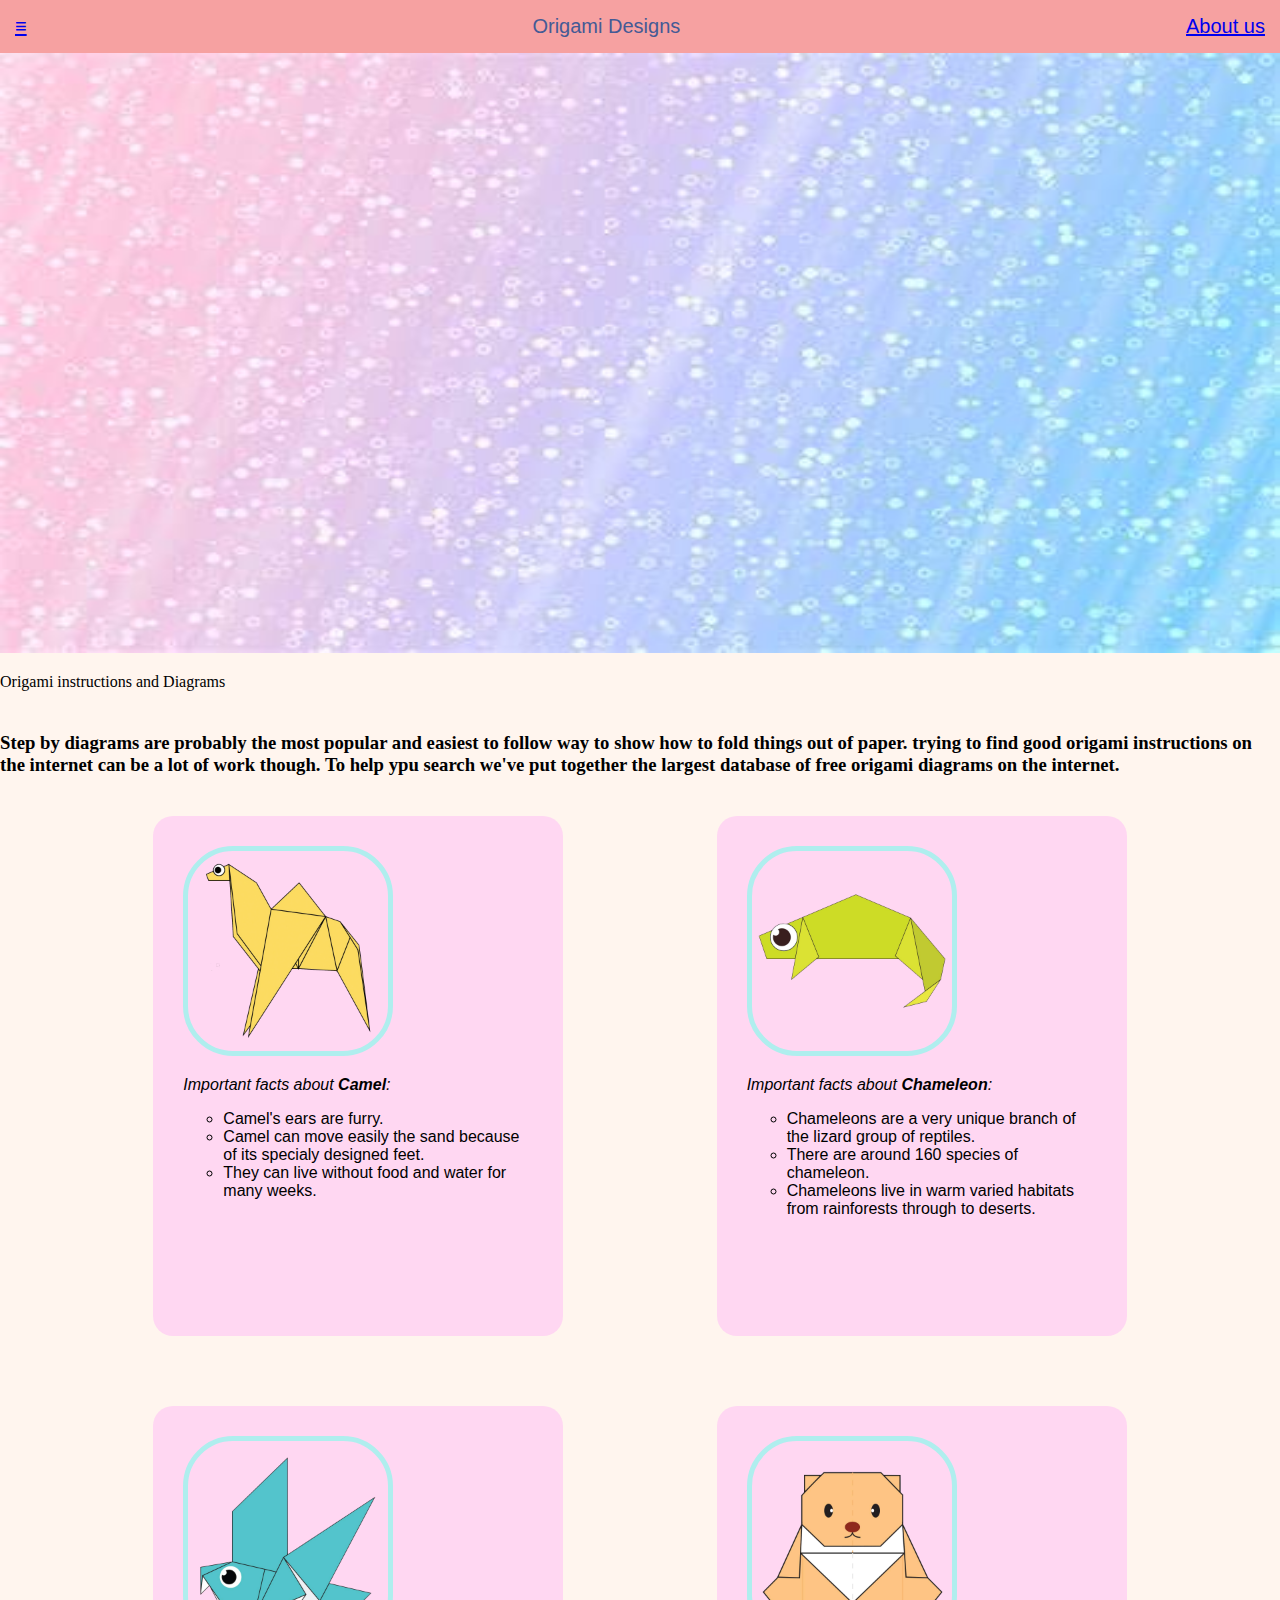
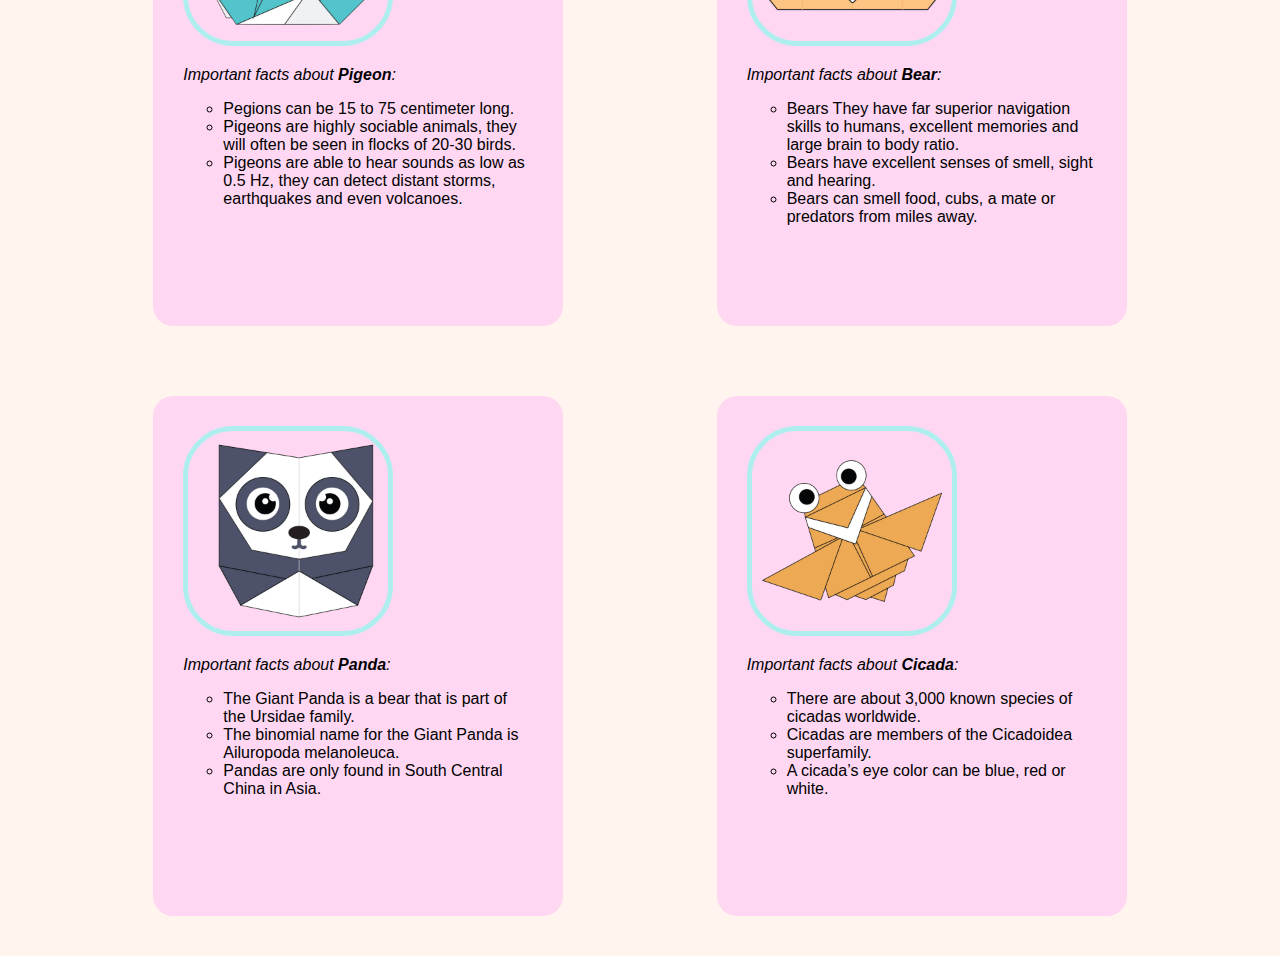
<file: index.html>
<!DOCTYPE html>
<html>
<head>
    <title>Origami Designs</title>
    <link rel = "stylesheet" type = "text/css" href = "style.css"/>
</head>

<body>

<div class = "header">

    <div class = "menu">
    <div><a href = "#">≡</a></div>
    <div> Origami Designs </div>
    <div> <a href = "aboutUs.html">About us</a></div>
    </div>

    </div>

<div  class = "bodyImg">

    <img src = "back.png" width = 100% height = 600px/>
 
    <p>Origami instructions and Diagrams</p>

    <p><h3><br>
        Step by diagrams are probably the most popular and easiest to follow way to show how to fold things out of paper.
        trying to find good origami instructions on the internet can be a lot of work though. To help ypu search  we've put 
        together the largest database of free origami diagrams on the internet.   
    </h3></p>

</div>

<div class = "grid">

    <div class = "origami">

        <a href = "http://origami.me/camel/"><img src = "images/camel.png"  width = 200, height = 200/></a>
        <p><i>Important facts about<b> Camel</b>: </i></p>

        <ul type = "circle">
            <li>Camel's ears are furry.</li>
            <li>Camel can move easily the sand because of its specialy designed feet.</li>
            <li>They can live without food and water for many weeks.</li>
        </ul>

    </div>

    <div class = "origami">

        <a href = "http://origami.me/chameleon/"><img src = "images/chameleon.png" width = 200, height = 200/></a>
        <p><i>Important facts about<b> Chameleon</b>: </i></p>

        <ul type = "circle">
            <li>Chameleons are a very unique branch of the lizard group of reptiles.</li>
            <li>There are around 160 species of chameleon.</li>
            <li>Chameleons live in warm varied habitats from rainforests through to deserts.</li>
        </ul>

    </div>

    <div class = "origami">

        <a href = "http://origami.me/pigeon/"><img src = "images/pigeon.png" width = 200, height = 200/></a>
        <p><i>Important facts about<b> Pigeon</b>: </i></p>

        <ul type = "circle">
            <li>Pegions can be 15 to 75 centimeter long.</li>
            <li>Pigeons are highly sociable animals, they will often be seen in flocks of 20-30 birds.</li>
            <li>Pigeons are able to hear sounds as low as 0.5 Hz, they can detect distant storms, earthquakes and even volcanoes.</li>
        </ul>

    </div>

    <div class = "origami">

        <a href = "http://origami.me/teddy-bear/"><img src = "images/teddy.png" width = 200, height = 200/></a>
        <p><i>Important facts about<b> Bear</b>: </i></p>

        <ul type = "circle">
            <li>Bears They have far superior navigation skills to humans, excellent memories and large brain to body ratio.</li>
            <li>Bears have excellent senses of smell, sight and hearing.</li>
            <li>Bears can smell food, cubs, a mate or predators from miles away. </li>
        </ul>

    </div>

    <div class = "origami">

        <a href = "http://origami.me/panda/"><img src = "images/panda.png" width = 200, height = 200/></a>
        <p><i>Important facts about<b> Panda</b>: </i></p>

        <ul type = "circle">
            <li>The Giant Panda is a bear that is part of the Ursidae family.</li>
            <li>The binomial name for the Giant Panda is Ailuropoda melanoleuca.</li>
            <li>Pandas are only found in South Central China in Asia.</li>
        </ul>

    </div>

    <div class = "origami">
        
        <a href = "http://origami.me/flying-cicada/"><img src = "images/cicada.png" width = 200, height = 200/></a>
        <p><i>Important facts about<b> Cicada</b>: </i></p>

        <ul type = "circle">
            <li>There are about 3,000 known species of cicadas worldwide.</li>
            <li>Cicadas are members of the Cicadoidea superfamily.</li>
            <li>A cicada’s eye color can be blue, red or white.</li>
        </ul>

    </div>

</div>

</body>
</html>
</file>
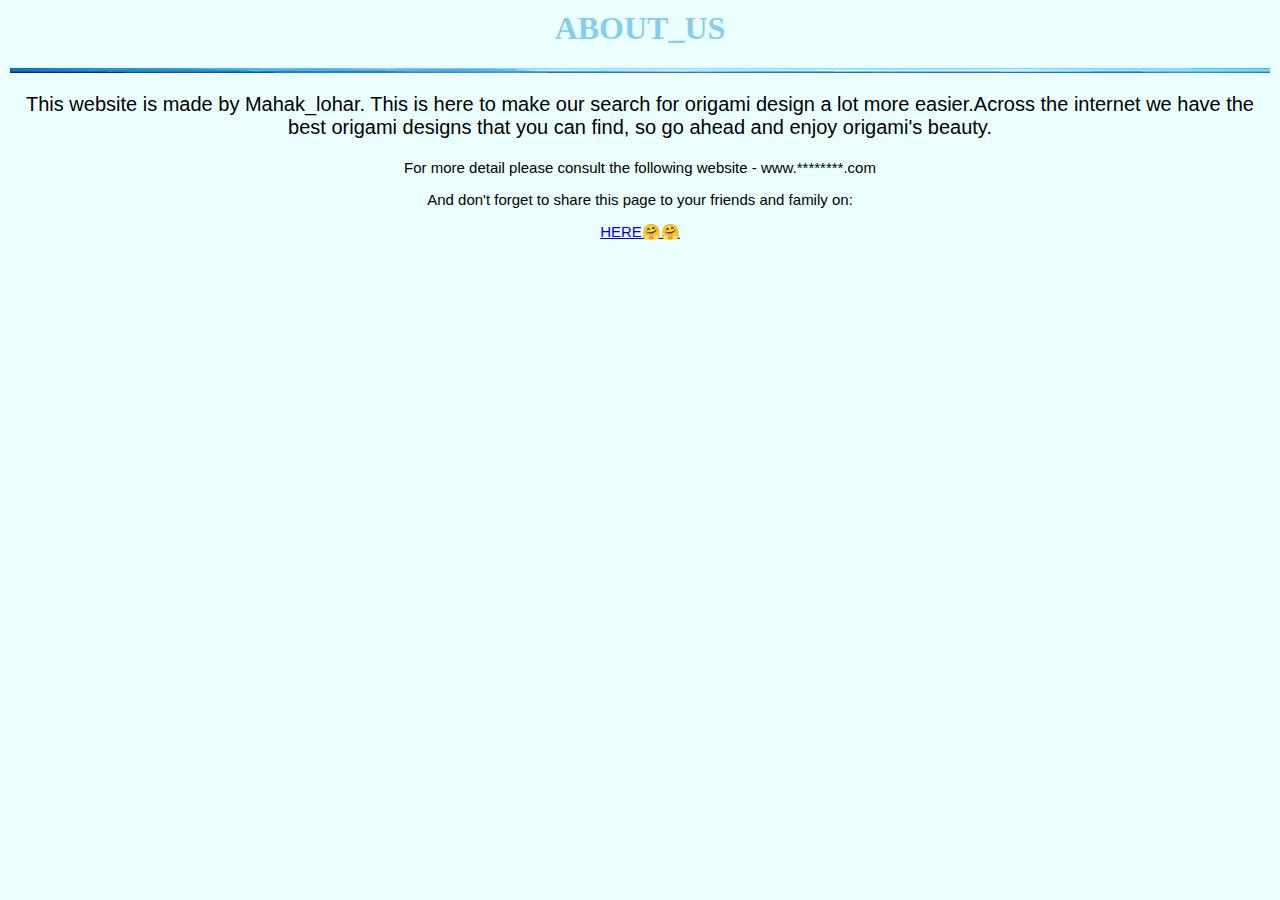
<file: aboutUs.html>
<html>
    <head>
        <title>About us</title>
        
        <link rel="stylesheet" type="text/css" href="abstyle.css">

    </head>
    <body>
        <div class ="header">
        <h1>ABOUT_US</h1>
        <img src="abBg.png" width = 100% height = 5px>
        </div>
        <div class = main>
            <p>This website is made by Mahak_lohar. This is here to make our search for origami design a lot more easier.Across 
        the internet we have the best origami designs that you can find, so go ahead and enjoy origami's beauty.</p>
    </div>
    <div class = "between">
        <p>For more detail please consult the following website - www.********.com</p>
        <p>And don't forget to share this page to your friends and family on:</p><a href="followUs.html"> HERE🤗🤗</a>
    </div>
    </body>
</html>
</file>
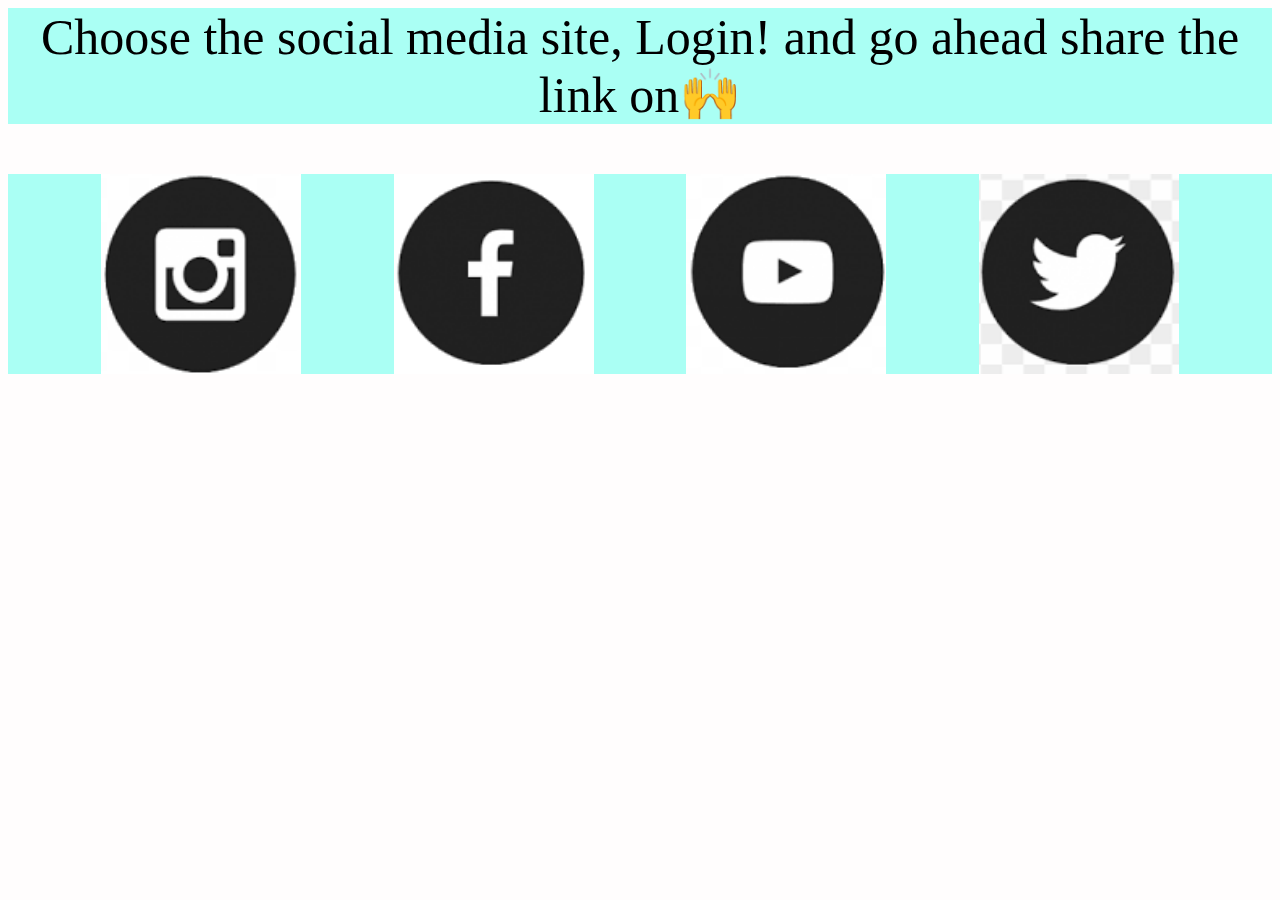
<file: followUs.html>
<html>
    <head>
        <style>
            .A_s{
                display:flex;
                justify-content: space-evenly;
                background-color: rgb(170, 255, 244);
            }
            p{
                font-size: 50px;
                text-align: center;
                background-color: rgb(170, 255, 244);
            }
            body{
                background-color: rgb(255, 253, 253);
            }
        </style>
    </head>
    <body>
        <p>Choose the social media site, Login! and go ahead share the link on🙌</p>
        
    <div class = "A_s"
        <a href = "https://www.instagram.com"><img src = "insta.png" width = 200 height = 200/></a>
        <a href = "https://www.facebook.com"><img src = "fb.png" width = 200 height = 200/></a>
        <a href = "http://in.youtube.com/"><img src = "youtube.png" width = 200 height = 200/></a>
        <a href = "https://twitter.com"><img src = "twitter.png" width = 200 height = 200/></a>
    </div>
        

    </body>
</html>
</file>
<file: style.css>
.menu{
    display: flex;
    justify-content: space-between;
    background-color: #f6a1a1;
    padding: 15px;
    font-size: 20px;
    font-family: sans-serif;
    font-weight: 400;
    color: #445a95;
}

body{
    background-color: #fff5ee;
    margin: 0px;
}

.grid{
    display: flex;
    flex-wrap: wrap;
    justify-content:space-evenly;
    grid-row-gap: 30px;
    margin: 20px;
   
    
}
.grid img{
    border: 5px solid #afeeee;
    border-radius: 50px;
}
.origami{
    border-radius: 20px;
    background-color: #ffd7f2;
    padding: 30px;
    margin: 20px;

    width: 350px;
    height: 460px;
    font-family:-apple-system, BlinkMacSystemFont, 'Segoe UI', Roboto, Oxygen, Ubuntu, Cantarell, 'Open Sans', 'Helvetica Neue', sans-serif;
}
</file>
<file: abstyle.css>
h1{
    display: flex;
    justify-content: center;
    color: skyblue;   
}
body{ 
    background-color: rgb(235, 255, 254);
    text-align: center;
    margin: 10px;
}

.main{
    font-size: 20px;
    font-weight: 100;
    font-family: 'Gill Sans', 'Gill Sans MT', Calibri, 'Trebuchet MS', sans-serif
    
}
.between{
    font-size: 15px;
    font-weight: 200;
    font-family: 'Gill Sans', 'Gill Sans MT', Calibri, 'Trebuchet MS', sans-serif
}
</file>
